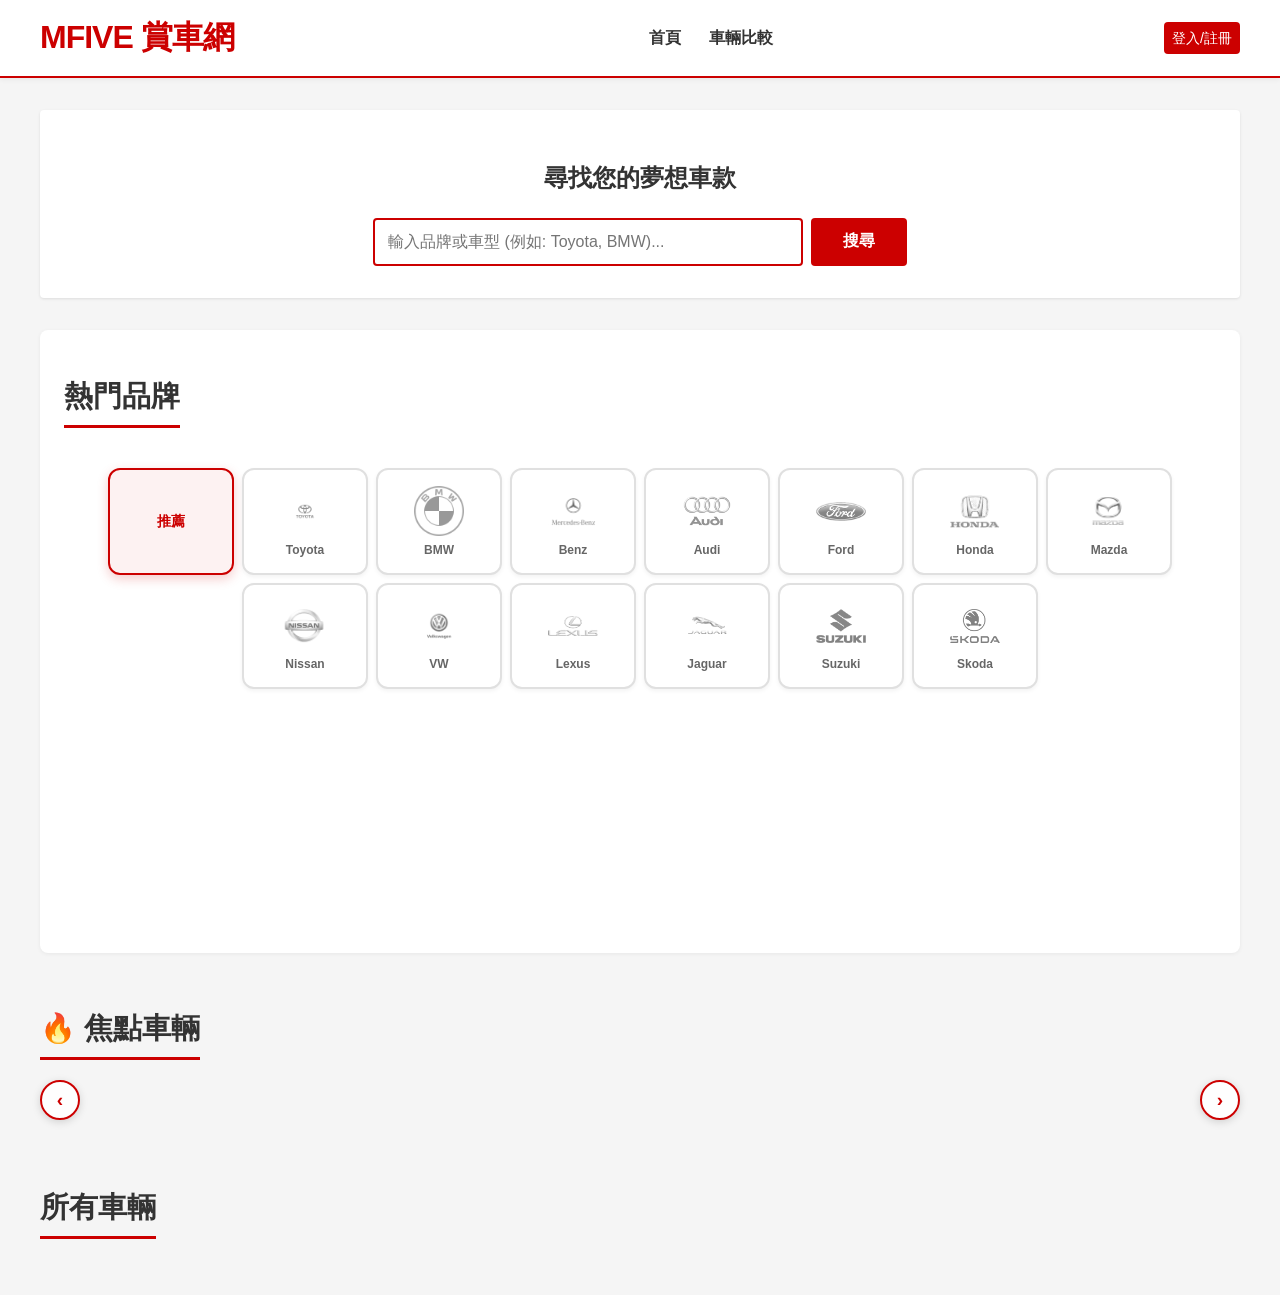
<file: src/main/resources/static/index.html>
<!DOCTYPE html>
<html lang="zh-TW">

<head>
    <meta charset="UTF-8">
    <meta name="viewport" content="width=device-width, initial-scale=1.0">
    <title>MFIVE 賞車網 - 找車、比價、看規格</title>
    <link rel="stylesheet" href="css/style.css">
</head>

<body>
    <header>
        <div class="header-container">
            <a href="index.html" class="logo">MFIVE 賞車網</a>
            <nav id="nav-links">
                <a href="index.html">首頁</a>
                <a href="compare.html">車輛比較</a>
                <a href="favorites.html" id="favorites-link" style="display: none;">我的最愛</a>
                <a href="admin.html" id="admin-link" style="display: none;">管理後台</a>
            </nav>
            <div class="nav-auth">
                <!-- Auth content will be loaded by app.js -->
            </div>
        </div>
    </header>

    <main>
        <section class="hero">
            <h1>尋找您的夢想車款</h1>
            <div class="search-bar">
                <input type="text" id="search-input" placeholder="輸入品牌或車型 (例如: Toyota, BMW)...">
                <button
                    onclick="window.location.href='index.html?q=' + document.getElementById('search-input').value">搜尋</button>
            </div>
        </section>

        <!-- 品牌分類導航區域 -->
        <section class="category-section">
            <h2 class="section-title">熱門品牌</h2>
            <div class="category-tabs brand-tabs">
                <div class="category-tab brand-tab active" data-brand="all" onmouseenter="showBrandVehicles('all')">
                    <span class="brand-text">推薦</span>
                </div>
                <div class="category-tab brand-tab" data-brand="Toyota" onmouseenter="showBrandVehicles('Toyota')">
                    <img src="images/logos/toyota.png" alt="Toyota" class="brand-logo">
                    <span class="brand-name">Toyota</span>
                </div>
                <div class="category-tab brand-tab" data-brand="BMW" onmouseenter="showBrandVehicles('BMW')">
                    <img src="images/logos/BMW_logo.png" alt="BMW" class="brand-logo">
                    <span class="brand-name">BMW</span>
                </div>
                <div class="category-tab brand-tab" data-brand="Mercedes-Benz"
                    onmouseenter="showBrandVehicles('Mercedes-Benz')">
                    <img src="images/logos/benz logo.png" alt="Mercedes-Benz" class="brand-logo">
                    <span class="brand-name">Benz</span>
                </div>
                <div class="category-tab brand-tab" data-brand="Audi" onmouseenter="showBrandVehicles('Audi')">
                    <img src="images/logos/audi logo.png" alt="Audi" class="brand-logo">
                    <span class="brand-name">Audi</span>
                </div>
                <div class="category-tab brand-tab" data-brand="Ford" onmouseenter="showBrandVehicles('Ford')">
                    <img src="images/logos/ford logo.png" alt="Ford" class="brand-logo">
                    <span class="brand-name">Ford</span>
                </div>
                <div class="category-tab brand-tab" data-brand="Honda" onmouseenter="showBrandVehicles('Honda')">
                    <img src="images/logos/Honda logo.png" alt="Honda" class="brand-logo">
                    <span class="brand-name">Honda</span>
                </div>
                <div class="category-tab brand-tab" data-brand="Mazda" onmouseenter="showBrandVehicles('Mazda')">
                    <img src="images/logos/mazda logo.png" alt="Mazda" class="brand-logo">
                    <span class="brand-name">Mazda</span>
                </div>
                <div class="category-tab brand-tab" data-brand="Nissan" onmouseenter="showBrandVehicles('Nissan')">
                    <img src="images/logos/NIssan logo.png" alt="Nissan" class="brand-logo">
                    <span class="brand-name">Nissan</span>
                </div>
                <div class="category-tab brand-tab" data-brand="Volkswagen"
                    onmouseenter="showBrandVehicles('Volkswagen')">
                    <img src="images/logos/vw logo.png" alt="Volkswagen" class="brand-logo">
                    <span class="brand-name">VW</span>
                </div>
                <div class="category-tab brand-tab" data-brand="Lexus" onmouseenter="showBrandVehicles('Lexus')">
                    <img src="images/logos/lexus logo.png" alt="Lexus" class="brand-logo">
                    <span class="brand-name">Lexus</span>
                </div>
                <div class="category-tab brand-tab" data-brand="Jaguar" onmouseenter="showBrandVehicles('Jaguar')">
                    <img src="images/logos/jaguar logo.png" alt="Jaguar" class="brand-logo">
                    <span class="brand-name">Jaguar</span>
                </div>
                <div class="category-tab brand-tab" data-brand="Suzuki" onmouseenter="showBrandVehicles('Suzuki')">
                    <img src="images/logos/suzuki logo.png" alt="Suzuki" class="brand-logo">
                    <span class="brand-name">Suzuki</span>
                </div>
                <div class="category-tab brand-tab" data-brand="Skoda" onmouseenter="showBrandVehicles('Skoda')">
                    <img src="images/logos/Škoda_logo.png" alt="Skoda" class="brand-logo">
                    <span class="brand-name">Skoda</span>
                </div>
            </div>
            <div id="category-vehicles" class="category-vehicles">
                <!-- Brand vehicles will be loaded here -->
            </div>
        </section>

        <!-- 焦點車輛區域 -->
        <section class="featured-section">
            <h2 class="section-title">🔥 焦點車輛</h2>
            <div class="featured-container">
                <button class="featured-scroll-btn left" onclick="scrollFeatured('left')">‹</button>
                <div id="featured-grid" class="featured-grid">
                    <!-- Featured cars will be loaded here -->
                </div>
                <button class="featured-scroll-btn right" onclick="scrollFeatured('right')">›</button>
            </div>
        </section>

        <!-- 所有車輛區域 -->
        <section class="all-cars-section">
            <h2 class="section-title">所有車輛</h2>
            <section id="car-grid" class="car-grid">
                <!-- Cars will be loaded here -->
            </section>
        </section>
    </main>

    <script src="js/app.js"></script>
    <script>
        document.addEventListener('DOMContentLoaded', () => {
            showBrandVehicles('all'); // Load recommended vehicles by brand
            loadFeaturedCars();
            loadCars();
            checkAuth();
        });
    </script>
</body>

</html>
</file>
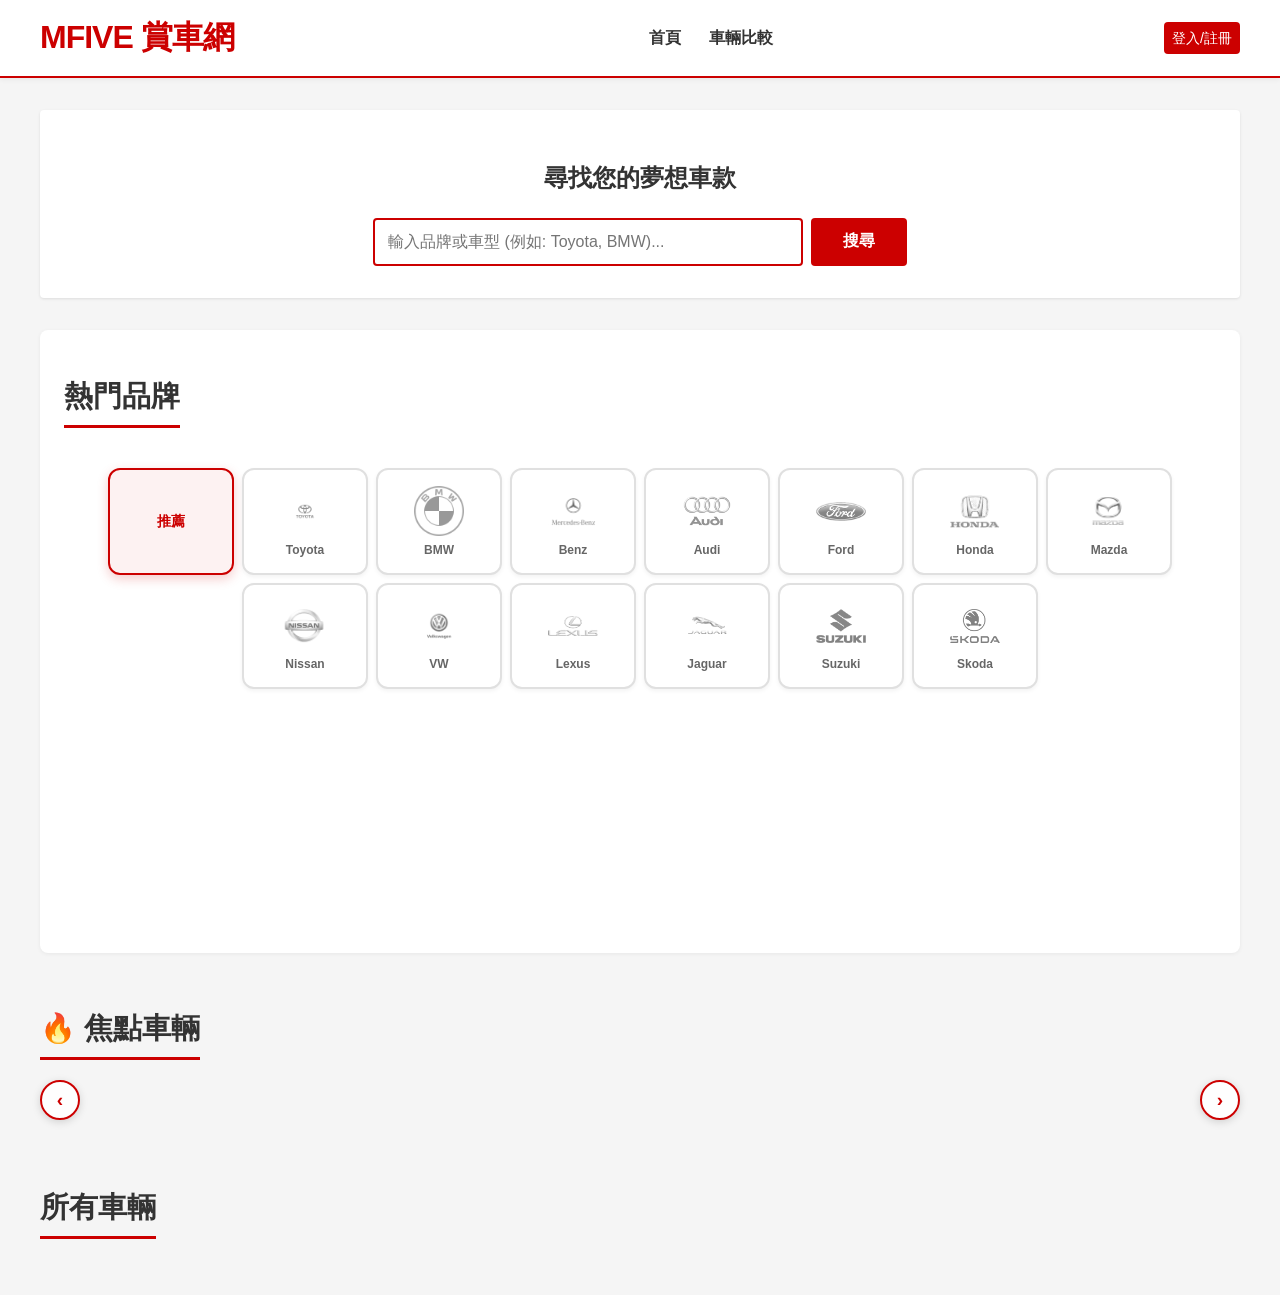
<file: src/main/resources/static/admin.html>
<!DOCTYPE html>
<html lang="zh-TW">

<head>
    <meta charset="UTF-8">
    <meta name="viewport" content="width=device-width, initial-scale=1.0">
    <title>MFIVE 管理後台</title>
    <link rel="stylesheet" href="css/style.css">
    <style>
        .admin-container {
            max-width: 1200px;
            margin: 2rem auto;
            padding: 0 1rem;
        }

        .admin-header {
            display: flex;
            justify-content: space-between;
            align-items: center;
            margin-bottom: 2rem;
            padding-bottom: 1rem;
            border-bottom: 2px solid #dc0000;
        }

        .btn-add {
            background: #dc0000;
            color: white;
            padding: 0.75rem 1.5rem;
            border: none;
            border-radius: 4px;
            cursor: pointer;
            font-size: 1rem;
            font-weight: bold;
        }

        .btn-add:hover {
            background: #b00000;
        }

        .car-table {
            width: 100%;
            background: white;
            border-radius: 8px;
            overflow: hidden;
            box-shadow: 0 2px 8px rgba(0, 0, 0, 0.1);
        }

        .car-table table {
            width: 100%;
            border-collapse: collapse;
        }

        .car-table th {
            background: #f5f5f5;
            padding: 1rem;
            text-align: left;
            font-weight: bold;
            border-bottom: 2px solid #ddd;
        }

        .car-table td {
            padding: 1rem;
            border-bottom: 1px solid #eee;
        }

        .car-table img {
            width: 80px;
            height: 60px;
            object-fit: cover;
            border-radius: 4px;
        }

        .action-buttons {
            display: flex;
            gap: 0.5rem;
        }

        .btn-edit,
        .btn-delete {
            padding: 0.5rem 1rem;
            border: none;
            border-radius: 4px;
            cursor: pointer;
            font-size: 0.9rem;
        }

        .btn-edit {
            background: #4CAF50;
            color: white;
        }

        .btn-edit:hover {
            background: #45a049;
        }

        .btn-delete {
            background: #f44336;
            color: white;
        }

        .btn-delete:hover {
            background: #da190b;
        }

        .modal {
            display: none;
            position: fixed;
            top: 0;
            left: 0;
            width: 100%;
            height: 100%;
            background: rgba(0, 0, 0, 0.5);
            z-index: 1000;
        }

        .modal-content {
            background: white;
            max-width: 600px;
            margin: 2rem auto;
            padding: 2rem;
            border-radius: 8px;
            max-height: 90vh;
            overflow-y: auto;
        }

        .modal-header {
            display: flex;
            justify-content: space-between;
            align-items: center;
            margin-bottom: 1.5rem;
            padding-bottom: 1rem;
            border-bottom: 2px solid #dc0000;
        }

        .close-btn {
            background: none;
            border: none;
            font-size: 1.5rem;
            cursor: pointer;
            color: #666;
        }

        .form-group {
            margin-bottom: 1.5rem;
        }

        .form-group label {
            display: block;
            margin-bottom: 0.5rem;
            font-weight: bold;
            color: #333;
        }

        .form-group input,
        .form-group select,
        .form-group textarea {
            width: 100%;
            padding: 0.75rem;
            border: 1px solid #ddd;
            border-radius: 4px;
            font-size: 1rem;
        }

        .form-group textarea {
            resize: vertical;
            min-height: 100px;
        }

        .image-preview {
            margin-top: 1rem;
            max-width: 100%;
        }

        .image-preview img {
            max-width: 100%;
            border-radius: 4px;
        }

        .btn-submit {
            background: #dc0000;
            color: white;
            padding: 0.75rem 2rem;
            border: none;
            border-radius: 4px;
            cursor: pointer;
            font-size: 1rem;
            font-weight: bold;
            width: 100%;
        }

        .btn-submit:hover {
            background: #b00000;
        }
    </style>
</head>

<body>
    <nav>
        <div class="container">
            <div class="logo">MFIVE 賞車網 - 管理後台</div>
            <div id="nav-links">
                <a href="index.html">回到首頁</a>
                <a href="#" onclick="logout()">登出</a>
            </div>
        </div>
    </nav>

    <div class="admin-container">
        <div class="admin-header">
            <h1>汽車管理</h1>
            <button class="btn-add" onclick="openAddModal()">+ 新增汽車</button>
        </div>

        <div class="car-table">
            <table>
                <thead>
                    <tr>
                        <th>圖片</th>
                        <th>品牌</th>
                        <th>型號</th>
                        <th>價格 (萬)</th>
                        <th>車身型式</th>
                        <th>燃料</th>
                        <th>操作</th>
                    </tr>
                </thead>
                <tbody id="car-list">
                    <!-- 汽車列表將在這裡動態載入 -->
                </tbody>
            </table>
        </div>
    </div>

    <!-- 新增/編輯汽車 Modal -->
    <div id="carModal" class="modal">
        <div class="modal-content">
            <div class="modal-header">
                <h2 id="modal-title">新增汽車</h2>
                <button class="close-btn" onclick="closeModal()">&times;</button>
            </div>
            <form id="carForm" onsubmit="submitCar(event)">
                <input type="hidden" id="car-id">

                <div class="form-group">
                    <label for="brand">品牌 *</label>
                    <input type="text" id="brand" required>
                </div>

                <div class="form-group">
                    <label for="model">型號 *</label>
                    <input type="text" id="model" required>
                </div>

                <div class="form-group">
                    <label for="price">價格 (萬) *</label>
                    <input type="number" id="price" step="0.01" required>
                </div>

                <div class="form-group">
                    <label for="bodyType">車身型式</label>
                    <select id="bodyType">
                        <option value="Sedan">Sedan (轎車)</option>
                        <option value="SUV">SUV (休旅車)</option>
                        <option value="Hatchback">Hatchback (掀背車)</option>
                        <option value="Coupe">Coupe (跑車)</option>
                        <option value="Wagon">Wagon (旅行車)</option>
                    </select>
                </div>

                <div class="form-group">
                    <label for="fuelType">燃料種類</label>
                    <select id="fuelType">
                        <option value="Petrol">Petrol (汽油)</option>
                        <option value="Diesel">Diesel (柴油)</option>
                        <option value="Hybrid">Hybrid (油電混合)</option>
                        <option value="Electric">Electric (純電動)</option>
                    </select>
                </div>

                <div class="form-group">
                    <label for="transmission">變速系統</label>
                    <select id="transmission">
                        <option value="Manual">Manual (手排)</option>
                        <option value="Automatic">Automatic (自排)</option>
                        <option value="CVT">CVT (無段變速)</option>
                    </select>
                </div>

                <div class="form-group">
                    <label for="engineDisplacement">排氣量</label>
                    <input type="text" id="engineDisplacement" placeholder="例如: 1998cc">
                </div>

                <div class="form-group">
                    <label for="horsepower">最大馬力</label>
                    <input type="number" id="horsepower" placeholder="例如: 156">
                </div>

                <div class="form-group">
                    <label for="description">描述</label>
                    <textarea id="description"></textarea>
                </div>

                <div class="form-group">
                    <label for="imageFile">上傳圖片</label>
                    <input type="file" id="imageFile" accept="image/*" onchange="previewImage(event)">
                    <div id="image-preview" class="image-preview"></div>
                </div>

                <input type="hidden" id="imageUrl">

                <button type="submit" class="btn-submit">儲存</button>
            </form>
        </div>
    </div>

    <script src="js/app.js"></script>
    <script src="js/admin.js"></script>
</body>

</html>
</file>
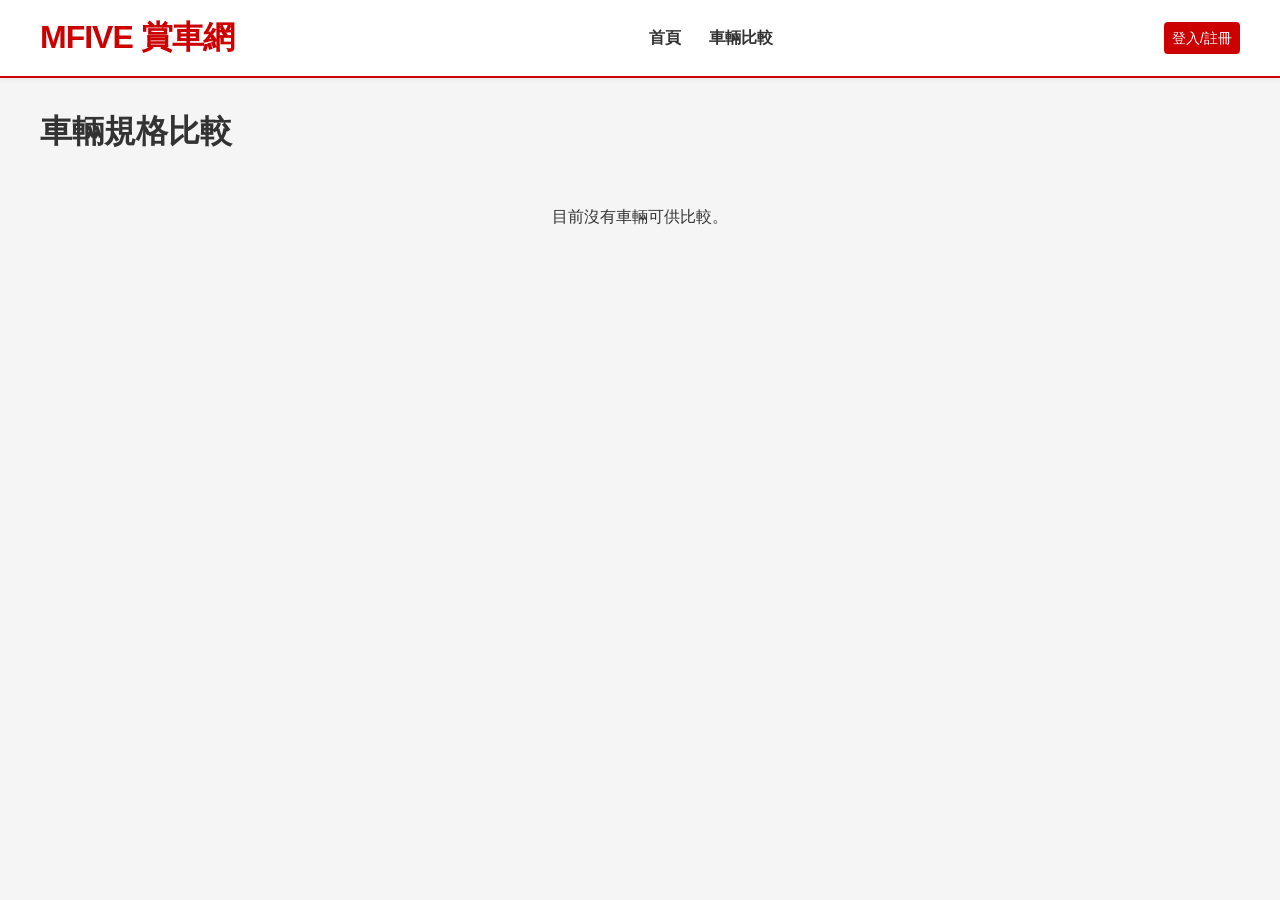
<file: src/main/resources/static/compare.html>
<!DOCTYPE html>
<html lang="zh-TW">

<head>
    <meta charset="UTF-8">
    <meta name="viewport" content="width=device-width, initial-scale=1.0">
    <title>車輛比較 - MFIVE 賞車網</title>
    <link rel="stylesheet" href="css/style.css">
</head>

<body>
    <header>
        <div class="header-container">
            <a href="index.html" class="logo">MFIVE 賞車網</a>
            <nav id="nav-links">
                <a href="index.html">首頁</a>
                <a href="compare.html">車輛比較</a>
                <a href="favorites.html" id="favorites-link" style="display: none;">我的最愛</a>
                <a href="admin.html" id="admin-link" style="display: none;">管理後台</a>
            </nav>
            <div class="nav-auth">
                <!-- Auth content will be loaded by app.js -->
            </div>
        </div>
    </header>

    <main>
        <h1>車輛規格比較</h1>
        <div id="compare-container" class="compare-container">
            <table id="compare-table" class="compare-table">
                <!-- Comparison data loaded here -->
            </table>
        </div>
    </main>

    <script src="js/app.js"></script>
    <script>
        document.addEventListener('DOMContentLoaded', () => {
            loadCompare();
            checkAuth();
        });
    </script>
</body>

</html>
</file>
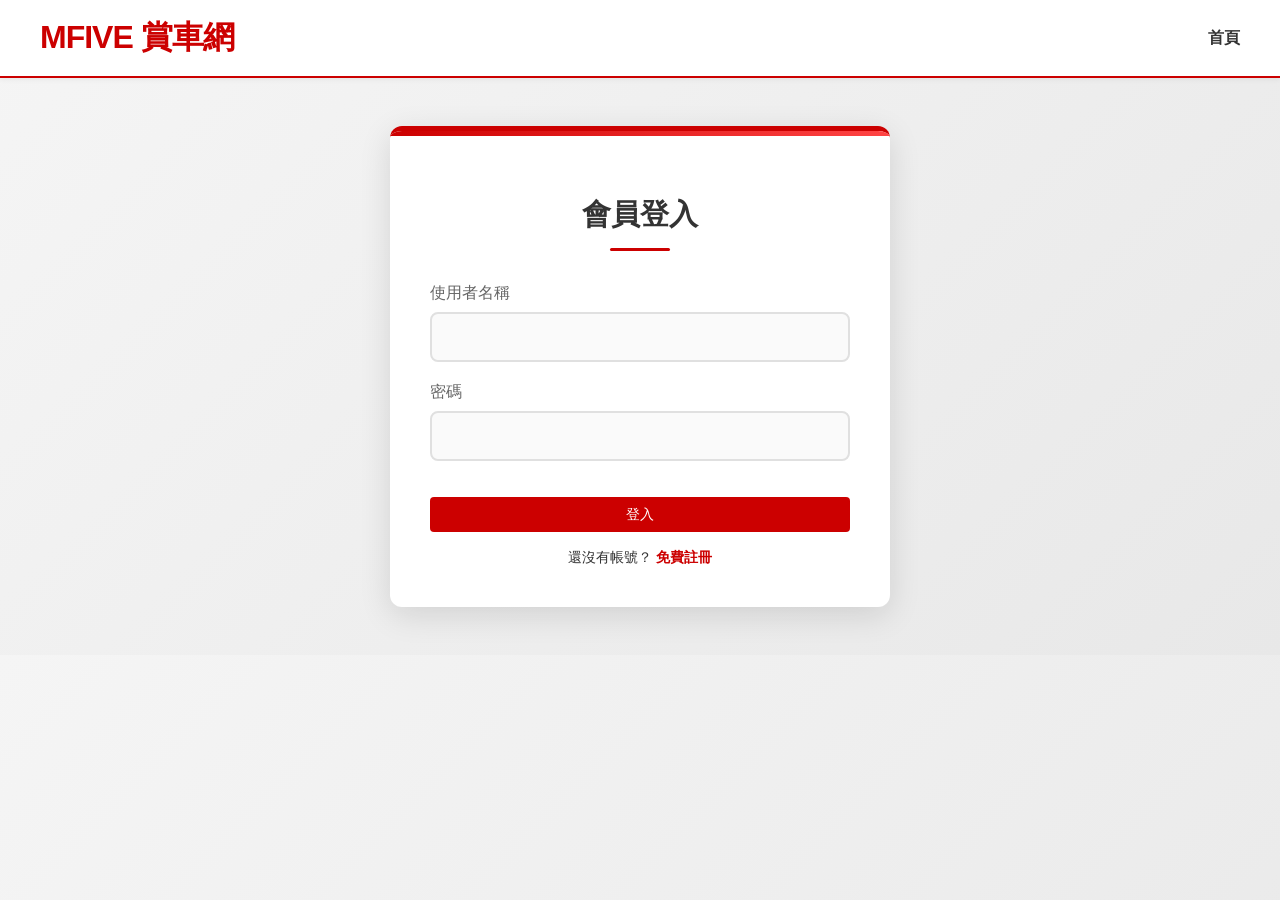
<file: src/main/resources/static/favorites.html>
<!DOCTYPE html>
<html lang="zh-Hant">

<head>
    <meta charset="UTF-8">
    <meta name="viewport" content="width=device-width, initial-scale=1.0">
    <title>我的最愛 - MFIVE 賞車網</title>
    <link rel="stylesheet" href="css/style.css">
    <style>
        /* 我的最愛頁面專屬樣式 */
        .favorites-hero {
            background: linear-gradient(135deg, #1a1a2e 0%, #16213e 50%, #0f3460 100%);
            color: white;
            padding: 3rem 2rem;
            text-align: center;
            margin-bottom: 2rem;
            border-radius: 12px;
            position: relative;
            overflow: hidden;
        }

        .favorites-hero::before {
            content: '❤';
            position: absolute;
            font-size: 150px;
            opacity: 0.05;
            right: 10%;
            top: 50%;
            transform: translateY(-50%);
        }

        .favorites-hero h1 {
            margin: 0 0 0.5rem 0;
            font-size: 2.5rem;
            font-weight: 700;
        }

        .favorites-hero p {
            margin: 0;
            opacity: 0.8;
            font-size: 1.1rem;
        }

        .favorites-count {
            display: inline-block;
            background: var(--primary-color);
            color: white;
            padding: 0.5rem 1.5rem;
            border-radius: 25px;
            margin-top: 1rem;
            font-weight: 600;
        }

        .favorites-grid {
            display: grid;
            grid-template-columns: repeat(auto-fill, minmax(320px, 1fr));
            gap: 2rem;
            padding: 0 1rem;
        }

        .favorite-card {
            background: white;
            border-radius: 16px;
            overflow: hidden;
            box-shadow: 0 4px 20px rgba(0, 0, 0, 0.08);
            transition: all 0.3s ease;
            position: relative;
        }

        .favorite-card:hover {
            transform: translateY(-8px);
            box-shadow: 0 12px 40px rgba(204, 0, 0, 0.15);
        }

        .favorite-card img {
            width: 100%;
            height: 200px;
            object-fit: contain;
            background: linear-gradient(135deg, #f8f9fa 0%, #e9ecef 100%);
            padding: 1rem;
            transition: transform 0.3s ease;
        }

        .favorite-card:hover img {
            transform: scale(1.05);
        }

        .favorite-card-content {
            padding: 1.5rem;
        }

        .favorite-card-content h3 {
            margin: 0 0 0.5rem 0;
            font-size: 1.2rem;
            color: #333;
        }

        .favorite-card-content .brand {
            color: #666;
            font-size: 0.9rem;
            margin-bottom: 0.5rem;
        }

        .favorite-card-content .price {
            color: var(--primary-color);
            font-size: 1.5rem;
            font-weight: 700;
            margin: 0.5rem 0;
        }

        .favorite-card-actions {
            display: flex;
            gap: 0.5rem;
            margin-top: 1rem;
        }

        .favorite-card-actions .btn {
            flex: 1;
            padding: 0.8rem;
            border-radius: 8px;
            font-weight: 600;
        }

        .btn-remove {
            background: #fff;
            color: #dc3545;
            border: 2px solid #dc3545;
        }

        .btn-remove:hover {
            background: #dc3545;
            color: white;
        }

        .btn-view {
            background: var(--primary-color);
            color: white;
            text-decoration: none;
            text-align: center;
        }

        .btn-view:hover {
            background: #b30000;
        }

        .empty-favorites {
            text-align: center;
            padding: 4rem 2rem;
            background: white;
            border-radius: 16px;
            box-shadow: 0 4px 20px rgba(0, 0, 0, 0.05);
        }

        .empty-favorites-icon {
            font-size: 4rem;
            margin-bottom: 1rem;
        }

        .empty-favorites h3 {
            color: #333;
            margin-bottom: 0.5rem;
        }

        .empty-favorites p {
            color: #666;
            margin-bottom: 1.5rem;
        }
    </style>
</head>

<body>
    <header>
        <div class="header-container">
            <a href="index.html" class="logo">MFIVE 賞車網</a>
            <nav>
                <a href="index.html">首頁</a>
                <a href="compare.html">車輛比較</a>
                <a href="favorites.html" id="favorites-link" style="display: none;">我的最愛</a>
                <a href="admin.html" id="admin-link" style="display: none;">管理後台</a>
            </nav>
            <div class="nav-auth">
                <!-- Auth content will be loaded by app.js -->
            </div>
        </div>
    </header>

    <main>
        <div class="favorites-hero">
            <h1>❤ 我的最愛</h1>
            <p>您收藏的夢想車款都在這裡</p>
            <div class="favorites-count" id="favorites-count">載入中...</div>
        </div>

        <div class="favorites-grid" id="favorite-cars-container">
            <!-- Favorite cars will be loaded by favorites.js -->
        </div>

        <div class="empty-favorites" id="no-favorites-message" style="display: none;">
            <div class="empty-favorites-icon">💔</div>
            <h3>您尚未收藏任何車輛</h3>
            <p>瀏覽我們的車輛目錄，找到您心儀的愛車吧！</p>
            <a href="index.html" class="btn">開始探索</a>
        </div>
    </main>

    <footer style="background: #1a1a2e; color: white; padding: 2rem; text-align: center; margin-top: 3rem;">
        <p>&copy; 2024 MFIVE 賞車網. All Rights Reserved.</p>
    </footer>

    <script src="js/app.js"></script>
    <script src="js/favorites.js"></script>
    <script>
        document.addEventListener('DOMContentLoaded', () => {
            checkAuth();
        });
    </script>
</body>

</html>
</file>
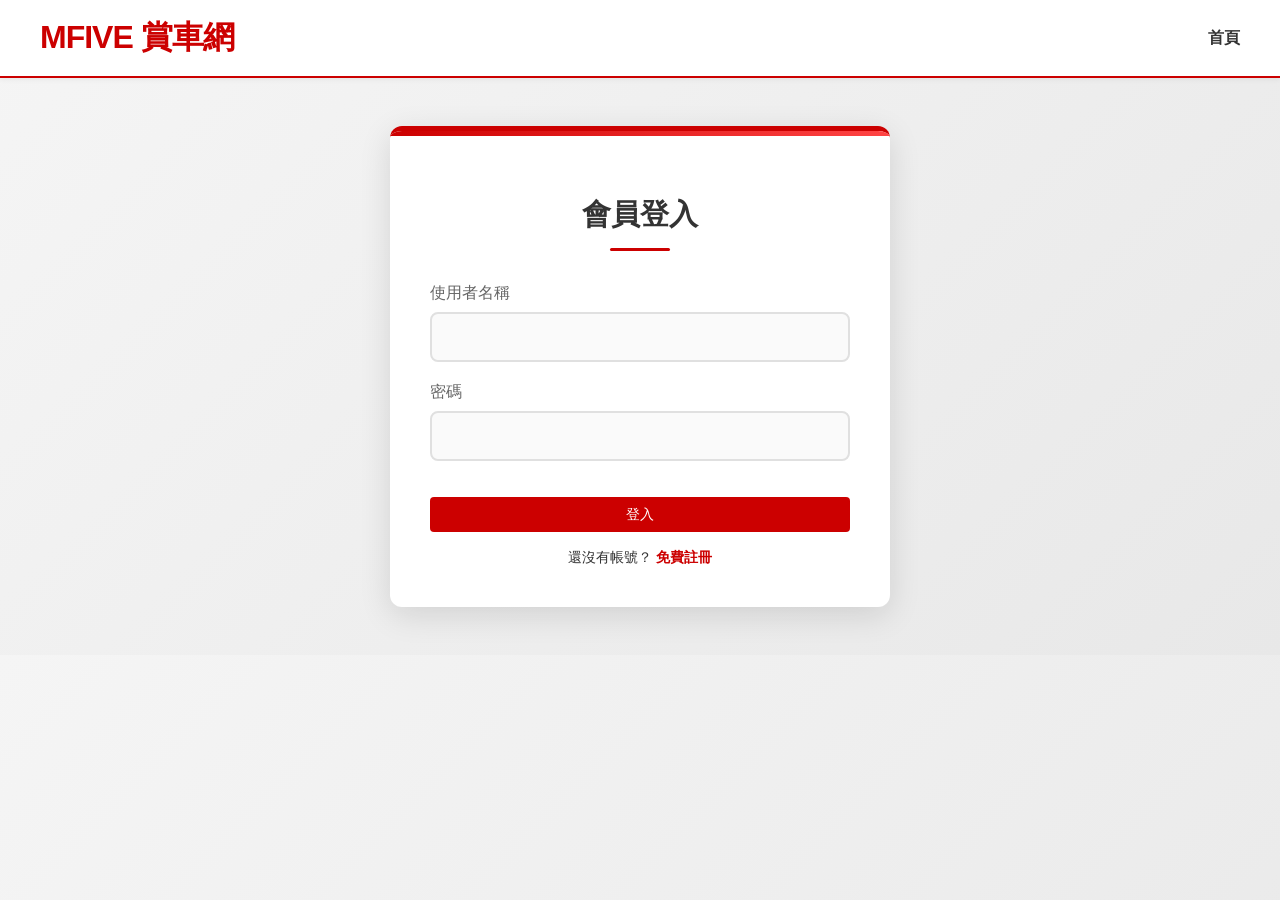
<file: src/main/resources/static/login.html>
<!DOCTYPE html>
<html lang="zh-TW">

<head>
    <meta charset="UTF-8">
    <meta name="viewport" content="width=device-width, initial-scale=1.0">
    <title>會員登入 - MFIVE 賞車網</title>
    <link rel="stylesheet" href="css/style.css">
    <script src="https://www.google.com/recaptcha/api.js" async defer></script>
</head>

<body>
    <header>
        <div class="header-container">
            <a href="index.html" class="logo">MFIVE 賞車網</a>
            <nav>
                <a href="index.html">首頁</a>
            </nav>
        </div>
    </header>

    <main>
        <div class="form-container">
            <h2>會員登入</h2>
            <form onsubmit="login(event)">
                <div class="form-group">
                    <label for="username">使用者名稱</label>
                    <input type="text" id="username" required>
                </div>
                <div class="form-group">
                    <label for="password">密碼</label>
                    <input type="password" id="password" required>
                </div>
                <div class="form-group" style="display: flex; justify-content: center; margin: 1rem 0;">
                    <div class="g-recaptcha" data-sitekey="6LeYEDMsAAAAADsDAfO173R_5CwIi_o6b8in8UJx"></div>
                </div>
                <button type="submit" class="btn" style="width: 100%">登入</button>
            </form>
            <div class="form-footer">
                還沒有帳號？ <a href="register.html">免費註冊</a>
            </div>
        </div>
    </main>

    <script src="js/app.js"></script>
</body>

</html>
</file>
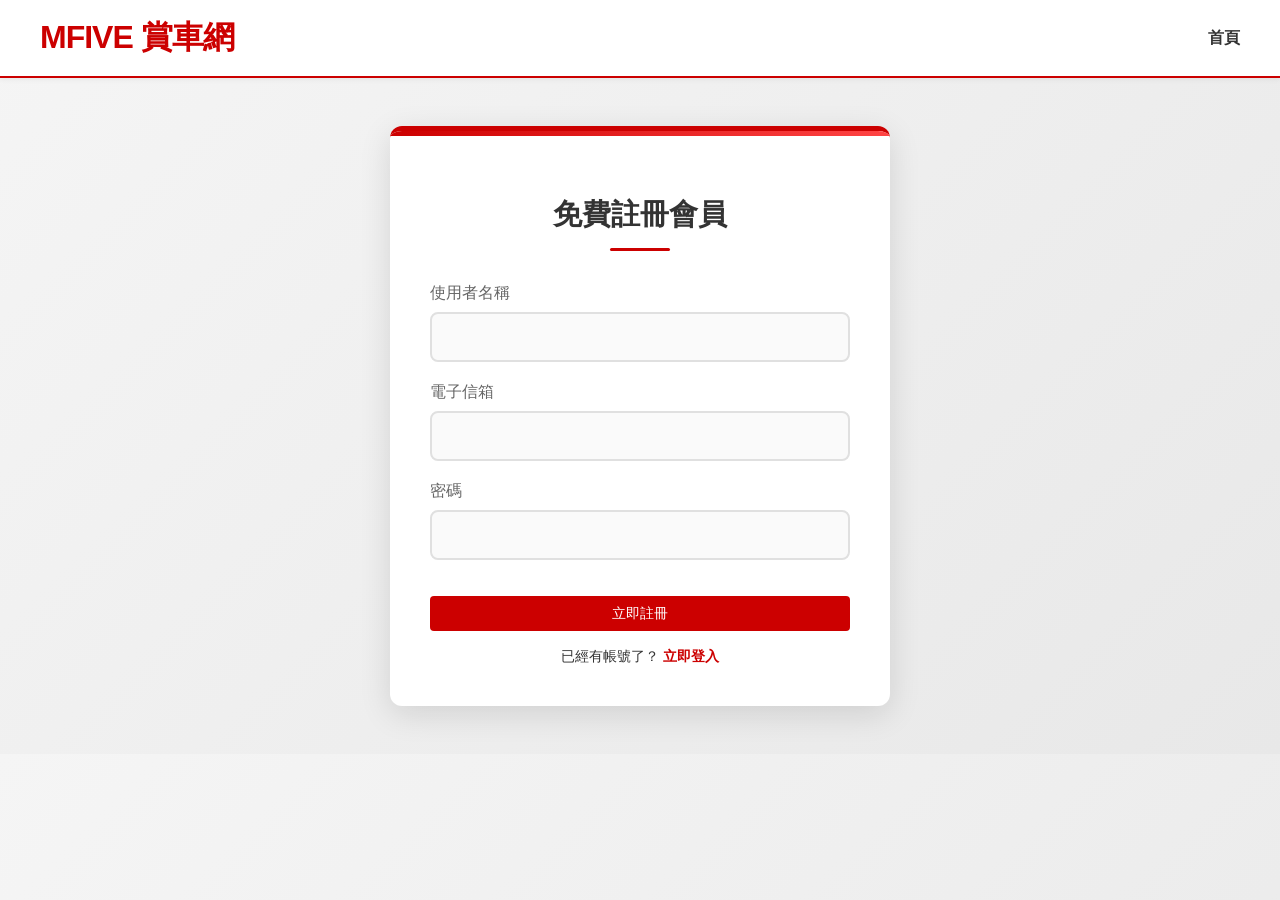
<file: src/main/resources/static/register.html>
<!DOCTYPE html>
<html lang="zh-TW">

<head>
    <meta charset="UTF-8">
    <meta name="viewport" content="width=device-width, initial-scale=1.0">
    <title>會員註冊 - MFIVE 賞車網</title>
    <link rel="stylesheet" href="css/style.css">
    <script src="https://www.google.com/recaptcha/api.js" async defer></script>
</head>

<body>
    <header>
        <div class="header-container">
            <a href="index.html" class="logo">MFIVE 賞車網</a>
            <nav>
                <a href="index.html">首頁</a>
            </nav>
        </div>
    </header>

    <main>
        <div class="form-container">
            <h2>免費註冊會員</h2>
            <form onsubmit="register(event)">
                <div class="form-group">
                    <label for="username">使用者名稱</label>
                    <input type="text" id="username" required>
                </div>
                <div class="form-group">
                    <label for="email">電子信箱</label>
                    <input type="email" id="email" required>
                </div>
                <div class="form-group">
                    <label for="password">密碼</label>
                    <input type="password" id="password" required>
                </div>
                <div class="form-group" style="display: flex; justify-content: center; margin: 1rem 0;">
                    <div class="g-recaptcha" data-sitekey="6LeYEDMsAAAAADsDAfO173R_5CwIi_o6b8in8UJx"></div>
                </div>
                <button type="submit" class="btn" style="width: 100%">立即註冊</button>
            </form>
            <div class="form-footer">
                已經有帳號了？ <a href="login.html">立即登入</a>
            </div>
        </div>
    </main>

    <script src="js/app.js"></script>
</body>

</html>
</file>
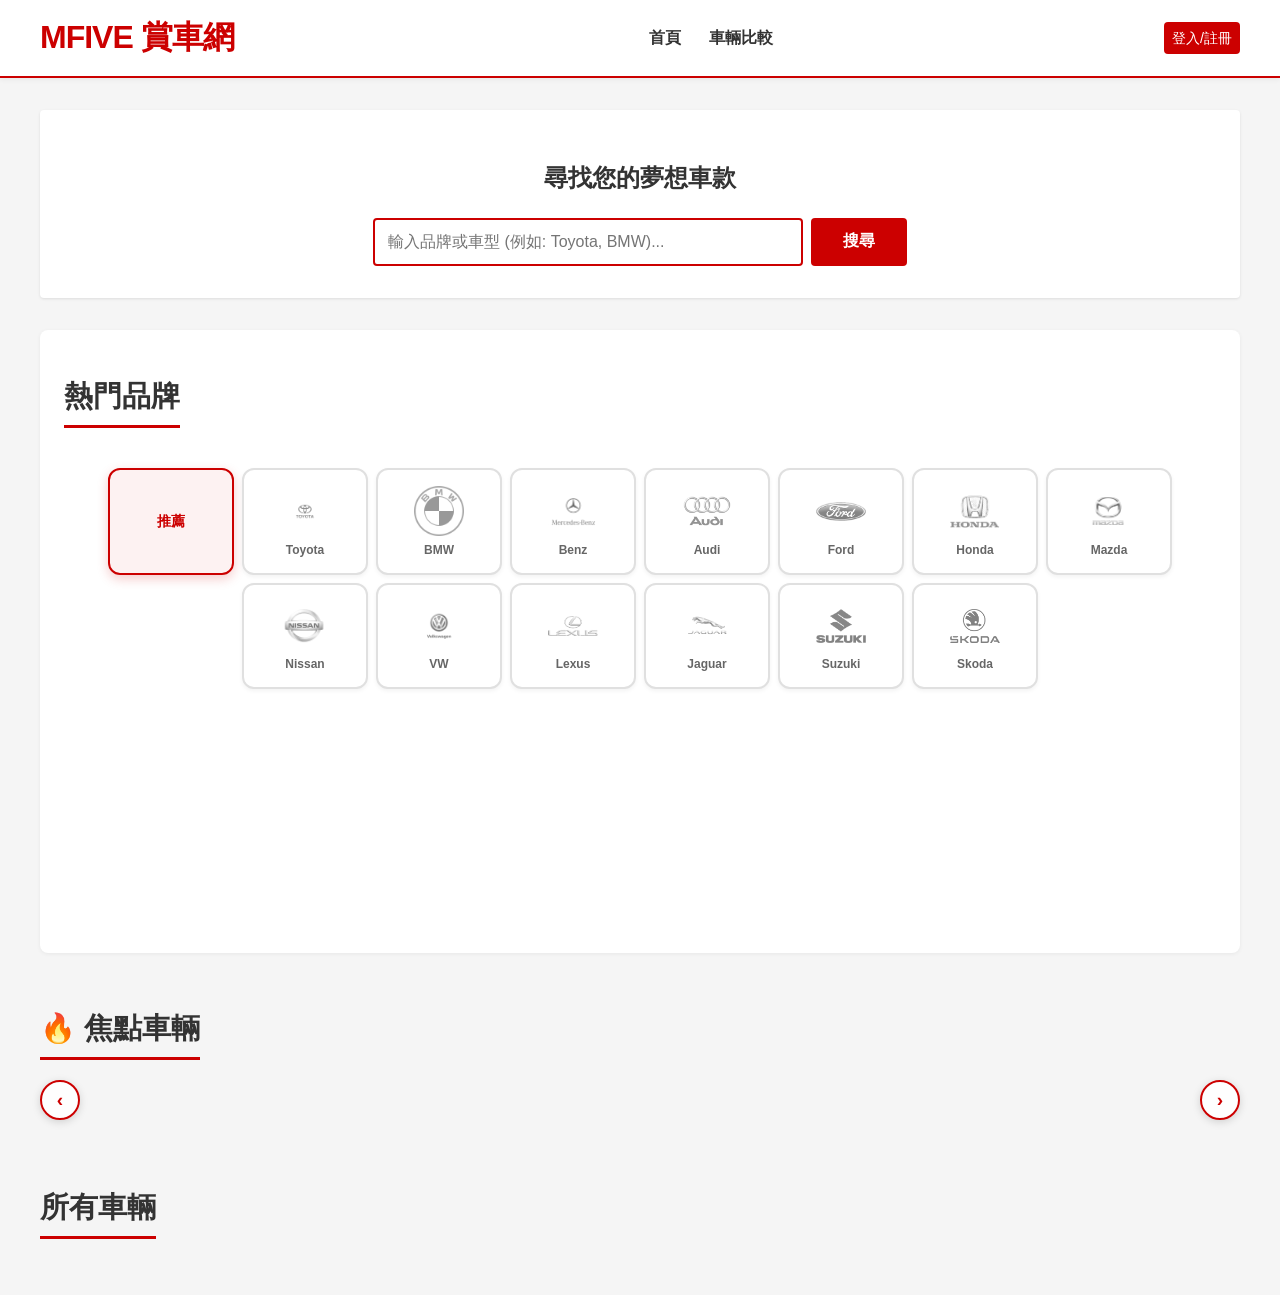
<file: src/main/resources/static/users.html>
<!DOCTYPE html>
<html lang="zh-TW">

<head>
    <meta charset="UTF-8">
    <meta name="viewport" content="width=device-width, initial-scale=1.0">
    <title>會員管理 - MFIVE 賞車網</title>
    <link rel="stylesheet" href="css/style.css">
    <style>
        .users-container {
            max-width: 1200px;
            margin: 2rem auto;
            padding: 0 1rem;
        }

        .users-header {
            display: flex;
            justify-content: space-between;
            align-items: center;
            margin-bottom: 2rem;
            padding-bottom: 1rem;
            border-bottom: 2px solid #dc0000;
        }

        .users-table {
            width: 100%;
            background: white;
            border-radius: 8px;
            overflow: hidden;
            box-shadow: 0 2px 8px rgba(0, 0, 0, 0.1);
        }

        .users-table table {
            width: 100%;
            border-collapse: collapse;
        }

        .users-table th {
            background: #f5f5f5;
            padding: 1rem;
            text-align: left;
            font-weight: bold;
            border-bottom: 2px solid #ddd;
        }

        .users-table td {
            padding: 1rem;
            border-bottom: 1px solid #eee;
        }

        .role-badge {
            padding: 0.3rem 0.8rem;
            border-radius: 4px;
            font-size: 0.85rem;
            font-weight: bold;
        }

        .role-admin {
            background: #dc0000;
            color: white;
        }

        .role-user {
            background: #4CAF50;
            color: white;
        }

        .btn-delete-user {
            background: #f44336;
            color: white;
            border: none;
            padding: 0.5rem 1rem;
            border-radius: 4px;
            cursor: pointer;
            font-size: 0.9rem;
        }

        .btn-delete-user:hover {
            background: #da190b;
        }

        .btn-delete-user:disabled {
            background: #ccc;
            cursor: not-allowed;
        }
    </style>
</head>

<body>
    <nav>
        <div class="container">
            <div class="logo">MFIVE 賞車網 - 會員管理</div>
            <div id="nav-links">
                <a href="index.html">回到首頁</a>
                <a href="admin.html">管理後台</a>
                <a href="#" onclick="logout()">登出</a>
            </div>
        </div>
    </nav>

    <div class="users-container">
        <div class="users-header">
            <h1>會員管理</h1>
        </div>

        <div class="users-table">
            <table>
                <thead>
                    <tr>
                        <th>ID</th>
                        <th>使用者名稱</th>
                        <th>電子郵件</th>
                        <th>角色</th>
                        <th>註冊時間</th>
                        <th>操作</th>
                    </tr>
                </thead>
                <tbody id="users-list">
                    <!-- 會員列表將在這裡動態載入 -->
                </tbody>
            </table>
        </div>
    </div>

    <script src="js/app.js"></script>
    <script src="js/users.js"></script>
</body>

</html>
</file>
<file: src/main/resources/static/css/style.css>
:root {
    --primary-color: #cc0000;
    /* 8891 Red */
    --secondary-color: #666;
    --background-color: #f5f5f5;
    --text-color: #333;
    --card-bg: #fff;
    --border-color: #ddd;
}

body {
    font-family: 'Microsoft JhengHei', 'Segoe UI', sans-serif;
    background-color: var(--background-color);
    color: var(--text-color);
    margin: 0;
    padding: 0;
}

/* Header */
header {
    background-color: #fff;
    border-bottom: 2px solid var(--primary-color);
    padding: 1rem 0;
    box-shadow: 0 2px 5px rgba(0, 0, 0, 0.05);
}

.header-container {
    max-width: 1200px;
    margin: 0 auto;
    display: flex;
    justify-content: space-between;
    align-items: center;
    padding: 0 1rem;
}

.logo {
    font-size: 2rem;
    font-weight: 900;
    color: var(--primary-color);
    text-decoration: none;
    letter-spacing: -1px;
}

nav a {
    margin-left: 1.5rem;
    text-decoration: none;
    color: #333;
    font-weight: bold;
    font-size: 1rem;
}

nav a:hover {
    color: var(--primary-color);
}

/* Main Layout */
main {
    max-width: 1200px;
    margin: 2rem auto;
    padding: 0 1rem;
}

/* Hero & Search */
.hero {
    background: #fff;
    padding: 2rem;
    border-radius: 4px;
    box-shadow: 0 1px 3px rgba(0, 0, 0, 0.1);
    margin-bottom: 2rem;
    text-align: center;
}

.hero h1 {
    color: #333;
    margin-bottom: 1.5rem;
}

.search-bar {
    display: flex;
    justify-content: center;
    gap: 0.5rem;
}

.search-bar input {
    padding: 0.8rem;
    width: 400px;
    border: 2px solid var(--primary-color);
    border-radius: 4px;
    font-size: 1rem;
    outline: none;
}

.search-bar button {
    padding: 0.8rem 2rem;
    background-color: var(--primary-color);
    color: #fff;
    border: none;
    border-radius: 4px;
    font-size: 1rem;
    font-weight: bold;
    cursor: pointer;
    transition: background 0.2s;
}

.search-bar button:hover {
    background-color: #b30000;
}

/* Section Titles */
.section-title {
    font-size: 1.8rem;
    color: #333;
    margin-bottom: 1.5rem;
    padding-bottom: 0.5rem;
    border-bottom: 3px solid var(--primary-color);
    display: inline-block;
}

/* Category Navigation */
.category-section {
    margin-bottom: 2rem;
    background: #fff;
    padding: 1.5rem;
    border-radius: 8px;
    box-shadow: 0 1px 4px rgba(0, 0, 0, 0.06);
}

.category-tabs {
    display: flex;
    gap: 0;
    border-bottom: 2px solid #e0e0e0;
    margin-bottom: 1.5rem;
}

/* Brand Tabs Specific Styles */
.brand-tabs {
    display: flex;
    gap: 0.5rem;
    flex-wrap: wrap;
    border-bottom: none;
    justify-content: center;
    padding: 1rem 0;
}

.category-tab {
    padding: 0.8rem 1.5rem;
    cursor: pointer;
    position: relative;
    transition: all 0.3s ease;
    color: #666;
    font-weight: 500;
    border-bottom: 3px solid transparent;
    margin-bottom: -2px;
}

/* Brand Tab Styles */
.brand-tab {
    display: flex;
    flex-direction: column;
    align-items: center;
    justify-content: center;
    padding: 1rem;
    min-width: 90px;
    border: 2px solid #e0e0e0;
    border-radius: 12px;
    background: #fff;
    box-shadow: 0 2px 4px rgba(0, 0, 0, 0.05);
    margin-bottom: 0;
    transition: all 0.3s ease;
}

.brand-tab:hover {
    transform: translateY(-4px);
    box-shadow: 0 6px 16px rgba(204, 0, 0, 0.15);
    border-color: var(--primary-color);
}

.brand-tab.active {
    border-color: var(--primary-color);
    background: rgba(204, 0, 0, 0.05);
    box-shadow: 0 4px 12px rgba(204, 0, 0, 0.2);
}

/* Brand Logo Image */
.brand-logo {
    width: 50px;
    height: 50px;
    object-fit: contain;
    filter: grayscale(100%);
    opacity: 0.6;
    transition: all 0.3s ease;
    margin-bottom: 0.4rem;
}

.brand-tab:hover .brand-logo,
.brand-tab.active .brand-logo {
    filter: grayscale(0%);
    opacity: 1;
    transform: scale(1.1);
}

/* Brand Name Text */
.brand-name {
    font-size: 0.75rem;
    font-weight: 600;
    color: #666;
    text-align: center;
    transition: color 0.3s ease;
}

.brand-tab:hover .brand-name,
.brand-tab.active .brand-name {
    color: var(--primary-color);
}

/* Brand Text for "推薦" tab */
.brand-text {
    font-size: 0.9rem;
    font-weight: 700;
    color: #666;
}

.brand-tab:hover .brand-text,
.brand-tab.active .brand-text {
    color: var(--primary-color);
}

.category-tab:hover,
.category-tab.active {
    color: var(--primary-color);
    border-bottom-color: var(--primary-color);
    background: rgba(204, 0, 0, 0.05);
}

.category-tab.active {
    font-weight: 700;
}

.category-vehicles {
    display: grid;
    grid-template-columns: repeat(auto-fill, minmax(140px, 1fr));
    gap: 1rem;
    min-height: 200px;
}

.category-vehicle-card {
    background: #fff;
    border: 1px solid #e0e0e0;
    border-radius: 6px;
    overflow: hidden;
    transition: all 0.3s ease;
    cursor: pointer;
    text-decoration: none;
    color: inherit;
    display: block;
}

.category-vehicle-card:hover {
    transform: translateY(-3px);
    box-shadow: 0 4px 12px rgba(204, 0, 0, 0.15);
    border-color: var(--primary-color);
}

.category-vehicle-card img {
    width: 100%;
    height: 90px;
    object-fit: contain;
    object-position: center;
    background: linear-gradient(135deg, #ffffff 0%, #f5f5f5 100%);
    padding: 0.5rem;
}

.category-vehicle-info {
    padding: 0.6rem;
    text-align: center;
}

.category-vehicle-info h4 {
    margin: 0 0 0.3rem 0;
    font-size: 0.85rem;
    color: #333;
    white-space: nowrap;
    overflow: hidden;
    text-overflow: ellipsis;
}

.category-vehicle-info .price-small {
    color: var(--primary-color);
    font-weight: 700;
    font-size: 0.9rem;
}

.category-vehicle-info .price-small::after {
    content: ' 萬';
    font-size: 0.75rem;
    font-weight: normal;
}

/* Featured Section */
.featured-section {
    margin-bottom: 3rem;
    position: relative;
}

.featured-container {
    position: relative;
    padding: 0 50px;
}

.featured-scroll-btn {
    position: absolute;
    top: 50%;
    transform: translateY(-50%);
    background: rgba(255, 255, 255, 0.95);
    border: 2px solid var(--primary-color);
    color: var(--primary-color);
    width: 40px;
    height: 40px;
    border-radius: 50%;
    cursor: pointer;
    z-index: 10;
    display: flex;
    align-items: center;
    justify-content: center;
    font-size: 1.2rem;
    font-weight: bold;
    transition: all 0.3s ease;
    box-shadow: 0 2px 8px rgba(0, 0, 0, 0.15);
}

.featured-scroll-btn:hover {
    background: var(--primary-color);
    color: white;
    transform: translateY(-50%) scale(1.1);
}

.featured-scroll-btn.left {
    left: 0;
}

.featured-scroll-btn.right {
    right: 0;
}

.featured-grid {
    display: flex;
    gap: 1.5rem;
    overflow-x: auto;
    scroll-behavior: smooth;
    padding: 1rem 0;
    scrollbar-width: none;
    /* Firefox */
    -ms-overflow-style: none;
    /* IE/Edge */
}

.featured-grid::-webkit-scrollbar {
    display: none;
    /* Chrome/Safari */
}

.featured-card {
    background-color: var(--card-bg);
    border: 2px solid var(--border-color);
    border-radius: 8px;
    overflow: hidden;
    transition: all 0.3s ease;
    position: relative;
    box-shadow: 0 2px 8px rgba(0, 0, 0, 0.08);
    min-width: 300px;
    flex-shrink: 0;
}

.featured-card:hover {
    transform: translateY(-8px);
    box-shadow: 0 12px 24px rgba(204, 0, 0, 0.15);
    border-color: var(--primary-color);
}

.featured-card .featured-badge {
    position: absolute;
    top: 10px;
    left: 10px;
    background: linear-gradient(135deg, #ff6b6b, var(--primary-color));
    color: white;
    padding: 0.4rem 0.8rem;
    border-radius: 20px;
    font-size: 0.85rem;
    font-weight: bold;
    z-index: 5;
    box-shadow: 0 2px 8px rgba(0, 0, 0, 0.2);
}

.featured-card img {
    width: 100%;
    height: 220px;
    object-fit: contain;
    object-position: center;
    background: linear-gradient(135deg, #ffffff 0%, #f5f5f5 100%);
    padding: 1rem;
    transition: transform 0.3s ease;
}

.featured-card:hover img {
    transform: scale(1.05);
}

/* All Cars Section */
.all-cars-section {
    margin-top: 2rem;
}

/* Car Grid */
.car-grid {
    display: grid;
    grid-template-columns: repeat(auto-fill, minmax(280px, 1fr));
    gap: 1.5rem;
}

.car-card {
    background-color: var(--card-bg);
    border: 1px solid var(--border-color);
    border-radius: 6px;
    overflow: hidden;
    transition: all 0.3s ease;
    position: relative;
    box-shadow: 0 1px 4px rgba(0, 0, 0, 0.06);
    cursor: pointer;
}

.car-card:hover {
    transform: translateY(-5px);
    box-shadow: 0 8px 20px rgba(204, 0, 0, 0.12);
    border-color: var(--primary-color);
}

.btn-remove-fav {
    position: absolute;
    top: 10px;
    right: 10px;
    z-index: 10;
    padding: 0.2rem 0.5rem;
    font-size: 0.8rem;
}

.car-card img {
    width: 100%;
    height: 180px;
    object-fit: contain;
    object-position: center;
    background: linear-gradient(135deg, #ffffff 0%, #f5f5f5 100%);
    padding: 1rem;
    transition: transform 0.3s ease;
}

.car-card:hover img {
    transform: scale(1.03);
}

.car-info {
    padding: 1rem;
}

.car-info h3 {
    margin: 0 0 0.5rem 0;
    font-size: 1.1rem;
    color: #333;
    white-space: nowrap;
    overflow: hidden;
    text-overflow: ellipsis;
}

.price {
    color: var(--primary-color);
    font-weight: 900;
    font-size: 1.4rem;
    margin-bottom: 0.5rem;
}

.price::after {
    content: ' 萬';
    font-size: 0.9rem;
    font-weight: normal;
}

.actions {
    display: flex;
    gap: 0.5rem;
    margin-top: 1rem;
}

.btn {
    flex: 1;
    text-align: center;
    padding: 0.5rem;
    background-color: var(--primary-color);
    color: #fff;
    text-decoration: none;
    border-radius: 4px;
    font-size: 0.9rem;
    border: none;
    cursor: pointer;
}

.btn:hover {
    background-color: #b30000;
}

.btn-secondary {
    background-color: #fff;
    color: #666;
    border: 1px solid #ccc;
}

.btn-secondary:hover {
    background-color: #f0f0f0;
    color: #333;
}

/* Detail Page */
.detail-container {
    display: flex;
    gap: 2rem;
    background: #fff;
    padding: 2rem;
    border-radius: 4px;
    box-shadow: 0 1px 3px rgba(0, 0, 0, 0.1);
}

.detail-image {
    flex: 1.5;
}

.detail-image img {
    width: 100%;
    border-radius: 4px;
}

.detail-info {
    flex: 1;
}

.detail-info h1 {
    font-size: 2rem;
    margin-top: 0;
}

.specs-table {
    width: 100%;
    border-collapse: collapse;
    margin-top: 1.5rem;
}

.specs-table th {
    background: #f9f9f9;
    color: #666;
    font-weight: normal;
    width: 40%;
}

.specs-table th,
.specs-table td {
    padding: 0.8rem;
    border-bottom: 1px solid #eee;
    text-align: left;
}

/* Compare Page */
.compare-table th {
    background: #f5f5f5;
    color: #333;
}

/* Forms */
body:has(.form-container) {
    background: linear-gradient(135deg, #f5f5f5 0%, #e8e8e8 100%);
}

.form-container {
    max-width: 420px;
    margin: 3rem auto;
    background: #fff;
    padding: 2.5rem;
    border-radius: 12px;
    box-shadow: 0 8px 32px rgba(0, 0, 0, 0.12);
    border-top: 5px solid var(--primary-color);
    position: relative;
    overflow: hidden;
}

.form-container::before {
    content: '';
    position: absolute;
    top: 0;
    left: 0;
    right: 0;
    height: 5px;
    background: linear-gradient(90deg, var(--primary-color), #ff4444);
}

.form-container h2 {
    text-align: center;
    color: #333;
    margin-bottom: 2rem;
    font-size: 1.8rem;
    font-weight: 700;
}

.form-container h2::after {
    content: '';
    display: block;
    width: 60px;
    height: 3px;
    background: var(--primary-color);
    margin: 0.8rem auto 0;
    border-radius: 2px;
}

.form-group {
    margin-bottom: 1.2rem;
}

.form-group label {
    display: block;
    margin-bottom: 0.5rem;
    color: #666;
}

.form-group input {
    width: 100%;
    padding: 0.9rem 1rem;
    border: 2px solid #e0e0e0;
    border-radius: 8px;
    box-sizing: border-box;
    font-size: 1rem;
    transition: all 0.3s ease;
    background: #fafafa;
}

.form-group input:focus {
    border-color: var(--primary-color);
    outline: none;
    background: #fff;
    box-shadow: 0 0 0 3px rgba(204, 0, 0, 0.1);
    transform: translateY(-1px);
}

.form-footer {
    text-align: center;
    margin-top: 1rem;
    font-size: 0.9rem;
}

.form-footer a {
    color: var(--primary-color);
    text-decoration: none;
    font-weight: 600;
    transition: all 0.2s ease;
}

.form-footer a:hover {
    text-decoration: underline;
    color: #b30000;
}
</file>
